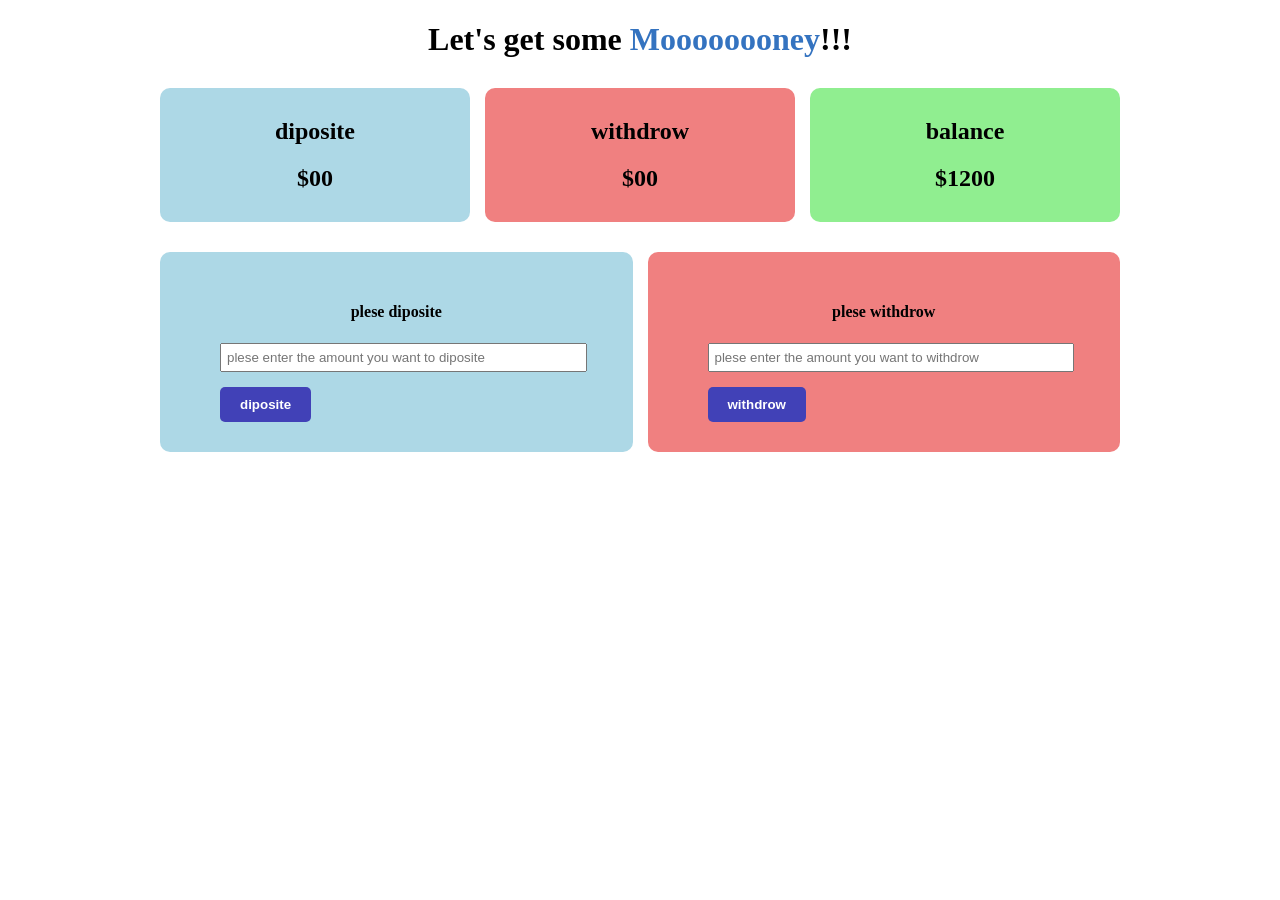
<file: bank-inside.html>
<!DOCTYPE html>
<html lang="en">
  <head>
    <meta charset="UTF-8" />
    <meta http-equiv="X-UA-Compatible" content="IE=edge" />
    <meta name="viewport" content="width=device-width, initial-scale=1.0" />
    <!-- <script src="https://cdn.tailwindcss.com"></script> -->
    <!-- <script>
      tailwind.config = {
        theme: {
          extend: {
            colors: {
              clifford: "#da373d",
            },
          },
        },
      };
    </script> -->
    <link rel="stylesheet" href="style.css" />
    <title>Bank inside</title>
  </head>
  <body>
    <header>
      <h1 class="text-5xl text-center mt-6 center">
        Let's get some
        <span class="font-bold text-violet-600 money">Moooooooney</span>!!!
      </h1>
    </header>
    <main>
      <section>
        <div class="grid-cols-3 w-9/12 mx-auto section flex">
          <div class="diposite">
            <h2>diposite</h2>
            <h2>$<span id="diposite-amount-show">00</span></h2>
          </div>
          <div class="withdrow">
            <h2>withdrow</h2>
            <h2>$<span id="withdrow-amount-show">00</span></h2>
          </div>
          <div class="balance">
            <h2>balance</h2>
            <h2>$<span id="balance-amount-show">1200</span></h2>
          </div>
        </div>
      </section>
      <!-- add or substract -->
      <section>
        <div class="flex section">
          <div class="diposite">
            <div class="p">
              <h4 class="block">plese diposite</h4>
              <input
                type="text"
                placeholder="plese enter the amount you want to diposite"
                class="block field"
                id="diposite-input"
              />
              <button class="block btn" id="diposite-btn">diposite</button>
            </div>
          </div>
          <div class="withdrow">
            <div class="p">
              <h4 class="block">plese withdrow</h4>
              <input
                type="text"
                placeholder="plese enter the amount you want to withdrow"
                class="block field"
                id="withdrow-input"
              />
              <button class="block btn" id="withdrow-btn">withdrow</button>
            </div>
          </div>
        </div>
      </section>
    </main>
    <!-- scripts -->
    <script src="js/diposite.js"></script>
    <script src="js/withdrow.js"></script>
  </body>
</html>
</file>
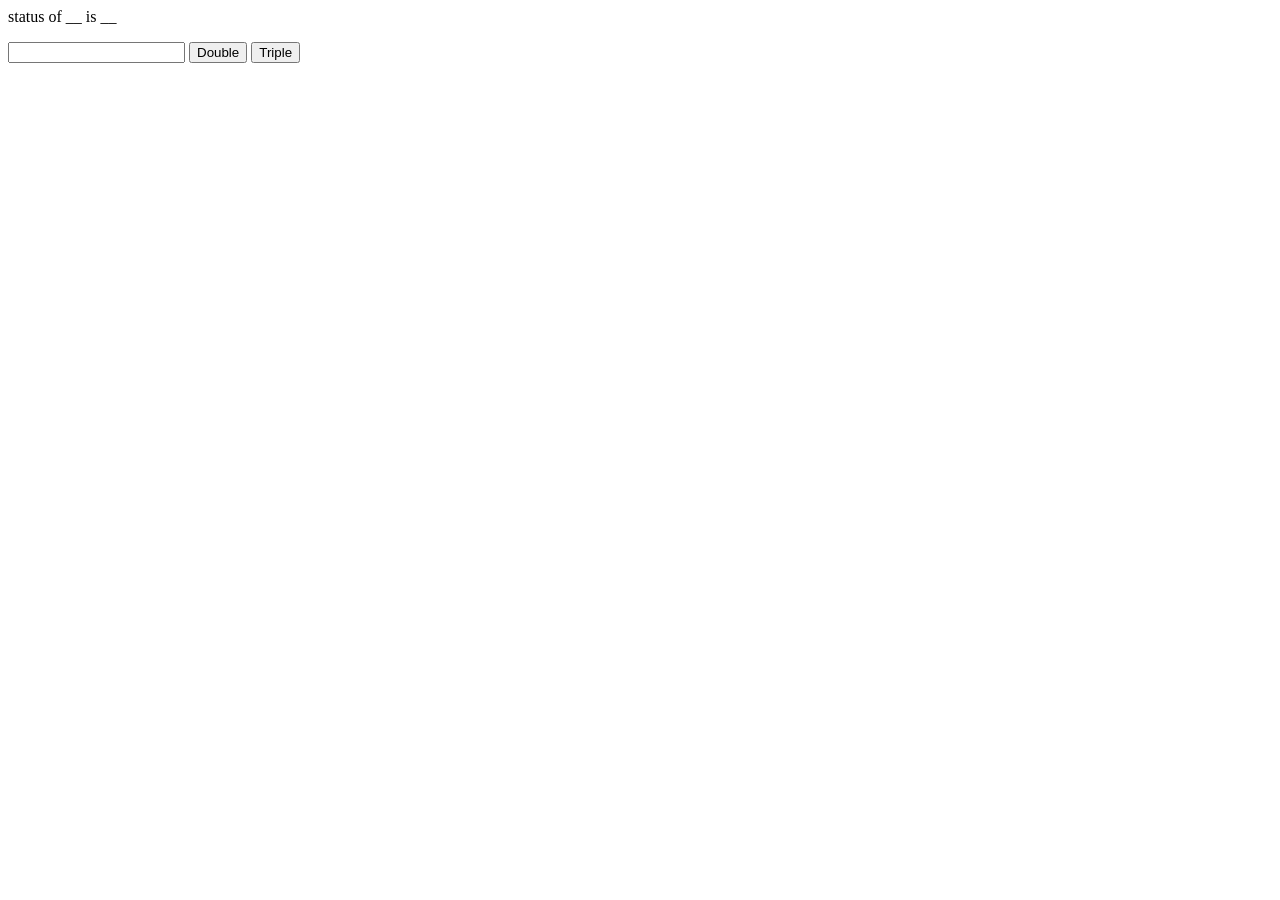
<file: duable-triple.html>
<html lang="en">
  <head>
    <meta charset="UTF-8" />
    <meta http-equiv="X-UA-Compatible" content="IE=edge" />
    <meta name="viewport" content="width=device-width, initial-scale=1.0" />
    <title>Document</title>
  </head>
  <body>
    <section>
      <p>
        <span id="status">status</span>
        of
        <span id="number">__</span>
        is
        <span id="double">__</span>
      </p>
      <input type="text" name="" id="input-field" />
      <button id="double-btn">Double</button>
      <button id="triple-btn">Triple</button>
    </section>
    <script src="js/double-triple.js"></script>
  </body>
</html>
</file>
<file: style.css>
.section {
    width: 75vw;
    margin: 30px auto;

}

.diposite {
    background-color: lightblue;
    padding: 10px 20px;
    width: 100%;
    border-radius: 10px;
    text-align: center;
}

.withdrow {
    background-color: lightcoral;
    padding: 10px 20px;
    width: 100%;
    border-radius: 10px;
    text-align: center;
}

.balance {
    background-color: lightgreen;
    padding: 10px 20px;
    width: 100%;
    border-radius: 10px;
    text-align: center;
}

.flex {
    display: flex;
    gap: 15px;
    justify-content: center;
}

.block {
    display: block;
}

.field {
    width: 100%;
    margin-bottom: 15px;
    padding: 5px;
}

.p {
    padding: 20px 40px;
}

.btn {
    background-color: rgb(65, 65, 183);
    padding: 10px 20px;
    font-weight: 700;
    color: white;
    border-radius: 5px;
    border: none;
}

.btn:hover {
    background-color: darkblue;
    font-weight: 700;
}

.center {
    text-align: center;
}

.money {
    color: rgb(52, 115, 192);
}
</file>
